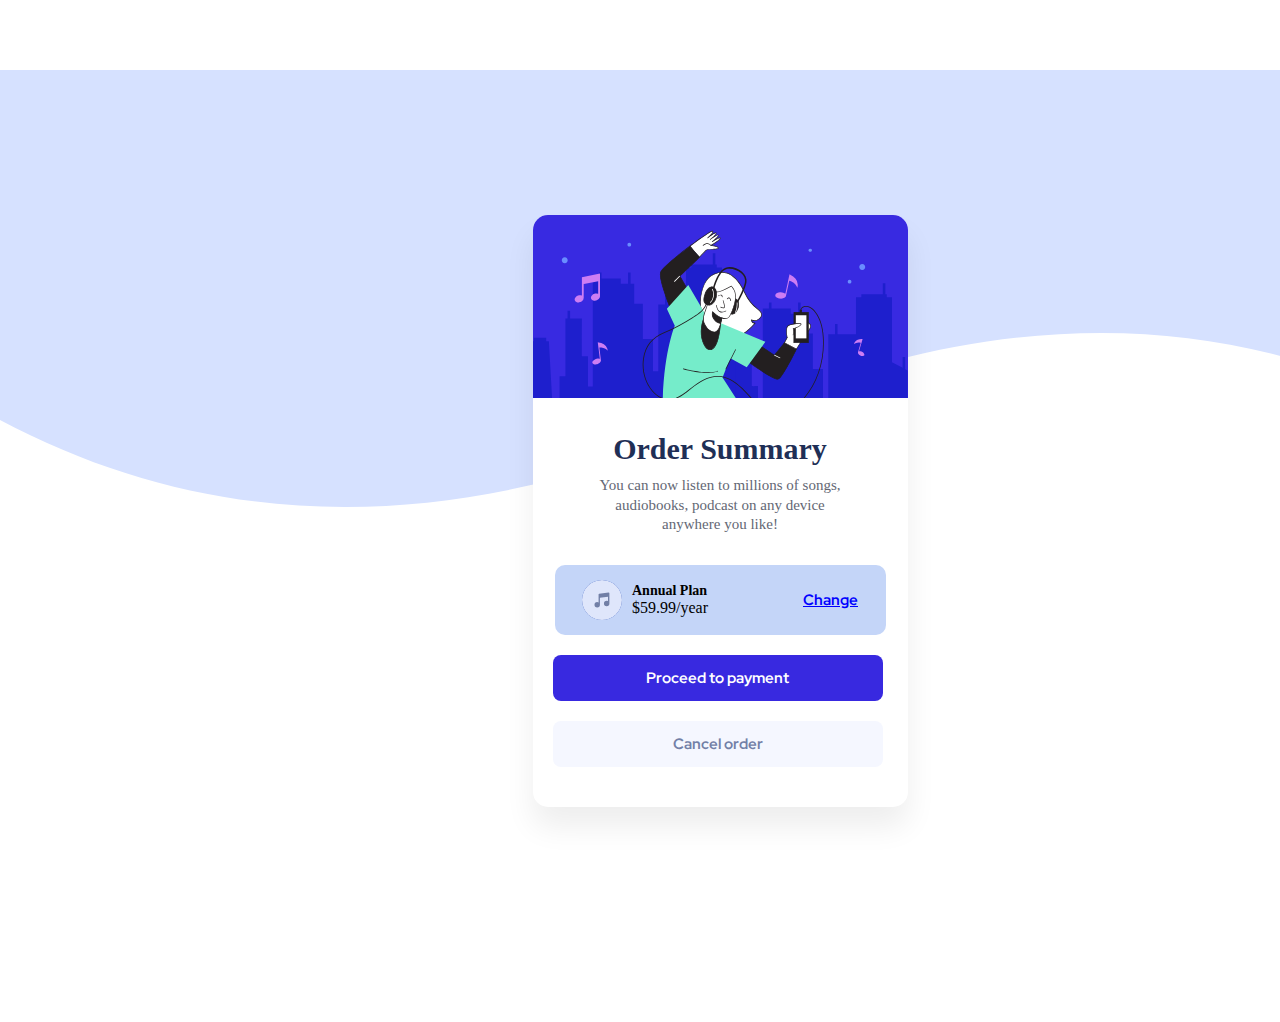
<file: index.html>
<!DOCTYPE html>
<html lang="en">
  <head>
    <meta charset="UTF-8" />
    <meta http-equiv="X-UA-Compatible" content="IE=edge" />
    <meta name="viewport" content="width=device-width, initial-scale=1.0" />

    <link rel="preconnect" href="https://fonts.googleapis.com" />
    <link rel="preconnect" href="https://fonts.gstatic.com" crossorigin />
    <link
      href="https://fonts.googleapis.com/css2?family=Red+Hat+Display:wght@500;700;900&family=Rubik:wght@400;500;600;700&display=swap"
      rel="stylesheet"
    />

    <link rel="stylesheet" href="style.css" />
    <title>Matty's Assignment</title>
  </head>
  <body>
    <div class="main-container">
      <figure class="card">
        <img
          clas="music-img"
          src="images/illustration-hero.svg"
          alt="Lady listening to music"
          width="375"
          height="auto"
        />

        <div class="card-body">
          <h2 class="main-heading">Order Summary</h2>

          <p class="main-paragraph">
            You can now listen to millions of songs, <br />
            audiobooks, podcast on any device <br />
            anywhere you like!
          </p>

          <div class="container">
            <div class="second-container">
              <img
                class="music-icons"
                src="images/icon-music.svg"
                alt="music-icon"
                width="40"
                height="40"
              />

              <div class="price-plan">
                <h4>Annual Plan</h4>
                <p>$59.99/year</p>
              </div>
            </div>

            <a class="link" href="#">Change</a>
          </div>

          <div class="footer">
            <button class="btn-1" href="#">Proceed to payment</button>
            <button class="btn-2" href="#">Cancel order</button>
          </div>
        </div>
      </figure>
    </div>
  </body>
</html>
</file>
<file: style.css>
* {
  margin: 0;
  padding: 0;
  box-sizing: border-box;
}

.main-container {
  display: flex;
  justify-content: center;
  width: 1440px;
  margin: auto;
  margin-top: 70px;
  background-color: white;
  margin-bottom: 70px;
  background-image: url("images/pattern-background-desktop.svg");
  background-repeat: no-repeat;
}

.card {
  border-radius: 15px;
  background-color: white;
  overflow: hidden;
  box-shadow: 0 20px 30px 0 rgba(0, 0, 0, 0.07);
  margin: 145px 0;
}

.main-heading {
  text-align: center;
  margin-top: 30px;
  margin-bottom: 10px;
  color: hsl(223, 47%, 23%);
  font-size: 30px;
  font-weight: bold;
}

.main-paragraph {
  text-align: center;
  font-size: 15px;
  line-height: 1.3;
  color: hsl(223, 8%, 42%);
  margin-bottom: 30px;
}

.container {
  display: flex;
  align-items: center;
  justify-content: center;
  gap: 40px;
  margin-bottom: 30px;
  background-color: hsl(220, 79%, 87%);

  border-radius: 10px;
  width: 331px;
  height: 70px;
  margin: auto;
}

.second-container {
  display: flex;
  align-items: center;
  justify-content: center;
  gap: 10px;
  margin-right: 55px;
}

.music-icons {
  background-color: hsl(224, 51%, 61%);
  border-radius: 50%;
  margin-right: 0;
  margin-left: 0;
  width: 40px;
  height: 40px;
}

.price-plan {
  margin-left: 0;
}

.price-plan h4 {
  font-size: 14px;
  font-weight: bold;
}

.link {
  font-size: 15px;
  font-weight: bold;
  font-family: red hat display;
  cursor: pointer;
}

.link:link,
.link:visited {
  color: blue;
}

.link:hover,
.link:active {
  color: hsl(224, 51%, 61%);
}

.footer {
  display: flex;
  flex-direction: column;
  margin-bottom: 40px;
}

.btn-1 {
  margin-bottom: 20px;
  margin-top: 20px;
  color: white;
  background-color: hsl(245, 75%, 52%);
  border: none;
  padding: 13px 0;
  width: 330px;
  border-radius: 8px;
  margin-left: 20px;
  font-family: red hat display;
  font-size: 15px;
  font-weight: bold;
  cursor: pointer;
  /* box-shadow: 0 15px 12px 0px rgba(4, 90, 220, 0.341); */
}

.btn-1:link,
.btn-1:visited {
  color: white;
  text-decoration: none;
  font-size: 15px;
  font-family: sans-serif;
  font-weight: bold;
}

.btn-1:hover {
  background-color: hsl(228, 73%, 65%);
}

.btn-1:active {
  color: white;
}

.btn-2 {
  background-color: hsl(225, 100%, 98%);
  border: none;
  padding: 13px 0;
  width: 330px;
  border-radius: 8px;
  margin-left: 20px;
  font-family: red hat display;
  font-size: 15px;
  font-weight: bold;
  cursor: pointer;
  color: hsl(224, 23%, 55%);
  /* box-shadow: 0 15px 12px 0px rgba(4, 90, 220, 0.341); */
}

.btn-2:link,
.btn-2:visited {
  color: hsl(224, 23%, 55%);
  text-decoration: none;
  font-size: 15px;
  font-family: sans-serif;
  font-weight: bold;
}

.btn-2:hover {
  background-color: hsl(228, 46%, 74%);
}

.btn-2:active {
  color: white;
}
</file>
